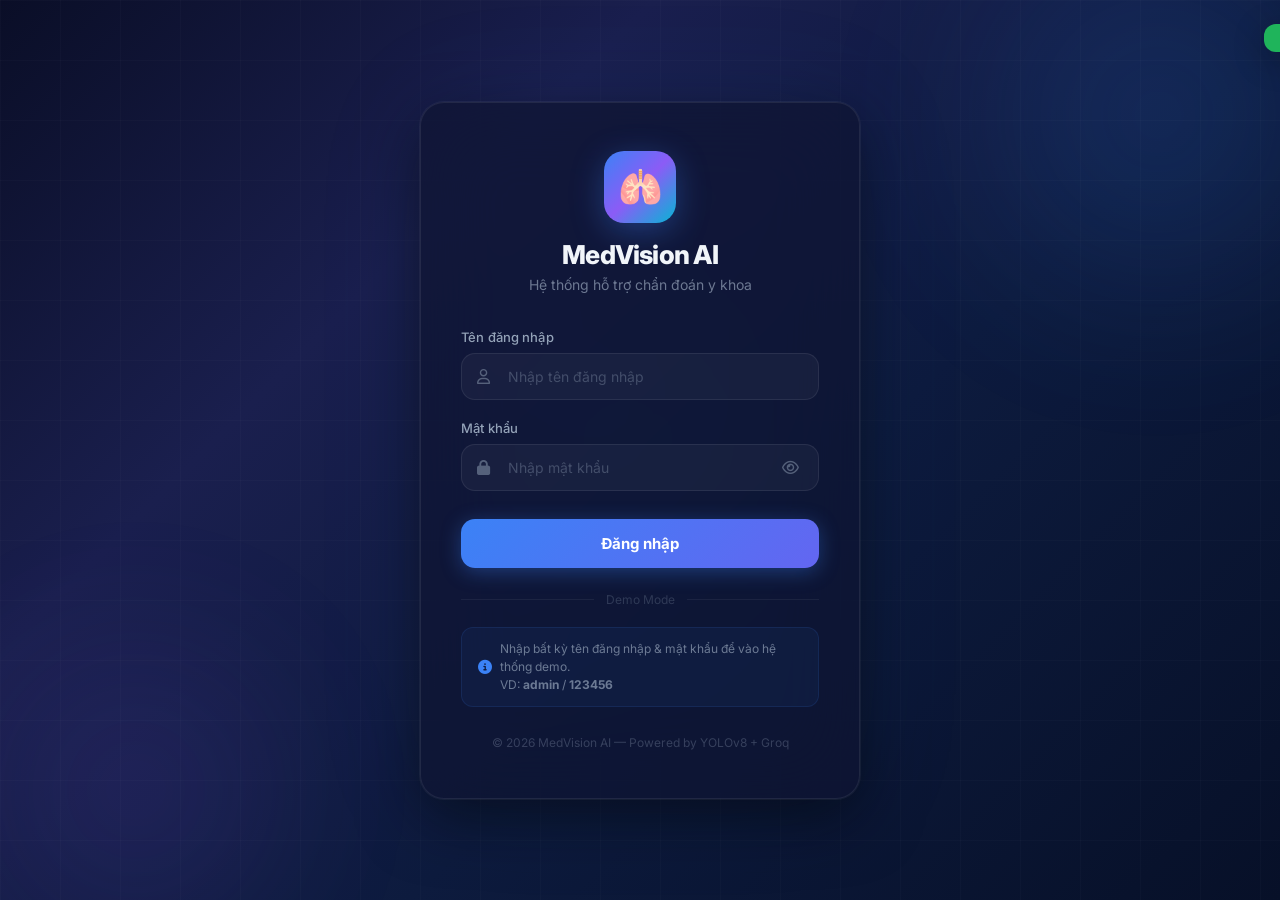
<file: frontend/login.html>
<!DOCTYPE html>
<html lang="vi">

<head>
  <meta charset="UTF-8">
  <meta name="viewport" content="width=device-width, initial-scale=1.0">
  <title>Đăng nhập — MedVision AI</title>
  <meta name="description" content="Hệ thống hỗ trợ chẩn đoán hình ảnh y khoa bằng trí tuệ nhân tạo">
  <link rel="preconnect" href="https://fonts.googleapis.com">
  <link rel="preconnect" href="https://fonts.gstatic.com" crossorigin>
  <link href="https://fonts.googleapis.com/css2?family=Inter:wght@400;500;600;700;800&display=swap" rel="stylesheet">
  <link rel="stylesheet" href="https://cdnjs.cloudflare.com/ajax/libs/font-awesome/6.5.1/css/all.min.css">
  <style>
    *,
    *::before,
    *::after {
      margin: 0;
      padding: 0;
      box-sizing: border-box;
    }

    body {
      font-family: 'Inter', system-ui, sans-serif;
      min-height: 100vh;
      display: flex;
      align-items: center;
      justify-content: center;
      background: linear-gradient(135deg, #0a0e27 0%, #1a1f4e 30%, #0d1b3e 60%, #071028 100%);
      overflow: hidden;
      position: relative;
    }

    /* Animated mesh gradient background */
    .bg-mesh {
      position: fixed;
      inset: 0;
      z-index: 0;
    }

    .bg-mesh .orb {
      position: absolute;
      border-radius: 50%;
      filter: blur(80px);
      opacity: 0.4;
      animation: orbFloat 15s ease-in-out infinite;
    }

    .bg-mesh .orb:nth-child(1) {
      width: 500px;
      height: 500px;
      background: radial-gradient(circle, rgba(59, 130, 246, 0.5), transparent 70%);
      top: -15%;
      right: -10%;
      animation-duration: 18s;
    }

    .bg-mesh .orb:nth-child(2) {
      width: 400px;
      height: 400px;
      background: radial-gradient(circle, rgba(139, 92, 246, 0.4), transparent 70%);
      bottom: -10%;
      left: -5%;
      animation-delay: -6s;
      animation-duration: 22s;
    }

    .bg-mesh .orb:nth-child(3) {
      width: 300px;
      height: 300px;
      background: radial-gradient(circle, rgba(6, 182, 212, 0.3), transparent 70%);
      top: 50%;
      left: 50%;
      transform: translate(-50%, -50%);
      animation-delay: -12s;
      animation-duration: 20s;
    }

    @keyframes orbFloat {

      0%,
      100% {
        transform: translate(0, 0) scale(1);
      }

      33% {
        transform: translate(40px, -30px) scale(1.1);
      }

      66% {
        transform: translate(-30px, 20px) scale(0.9);
      }
    }

    /* Grid pattern */
    .bg-grid {
      position: fixed;
      inset: 0;
      background-image:
        linear-gradient(rgba(255, 255, 255, 0.02) 1px, transparent 1px),
        linear-gradient(90deg, rgba(255, 255, 255, 0.02) 1px, transparent 1px);
      background-size: 60px 60px;
      z-index: 0;
    }

    /* Login card */
    .login-card {
      position: relative;
      z-index: 1;
      width: 440px;
      max-width: 92vw;
      background: rgba(15, 20, 50, 0.7);
      backdrop-filter: blur(40px);
      -webkit-backdrop-filter: blur(40px);
      border: 1px solid rgba(255, 255, 255, 0.08);
      border-radius: 24px;
      padding: 48px 40px;
      box-shadow:
        0 0 0 1px rgba(255, 255, 255, 0.05),
        0 20px 60px rgba(0, 0, 0, 0.5),
        0 0 120px rgba(59, 130, 246, 0.08);
      animation: cardIn 0.7s cubic-bezier(0.16, 1, 0.3, 1) both;
    }

    @keyframes cardIn {
      from {
        opacity: 0;
        transform: translateY(30px) scale(0.96);
      }

      to {
        opacity: 1;
        transform: translateY(0) scale(1);
      }
    }

    /* Logo */
    .login-logo {
      text-align: center;
      margin-bottom: 36px;
    }

    .logo-icon {
      width: 72px;
      height: 72px;
      margin: 0 auto 16px;
      background: linear-gradient(135deg, #3b82f6 0%, #8b5cf6 50%, #06b6d4 100%);
      border-radius: 20px;
      display: flex;
      align-items: center;
      justify-content: center;
      font-size: 36px;
      box-shadow: 0 8px 32px rgba(59, 130, 246, 0.35);
      animation: logoPulse 3s ease-in-out infinite;
    }

    @keyframes logoPulse {

      0%,
      100% {
        box-shadow: 0 8px 32px rgba(59, 130, 246, 0.35);
      }

      50% {
        box-shadow: 0 8px 48px rgba(59, 130, 246, 0.5);
      }
    }

    .login-logo h1 {
      color: #f1f5f9;
      font-size: 26px;
      font-weight: 800;
      letter-spacing: -0.03em;
    }

    .login-logo .subtitle {
      color: rgba(148, 163, 184, 0.7);
      font-size: 14px;
      margin-top: 6px;
      font-weight: 400;
    }

    /* Form */
    .form-group {
      margin-bottom: 20px;
    }

    .form-label {
      display: block;
      color: #94a3b8;
      font-size: 13px;
      font-weight: 500;
      margin-bottom: 8px;
      letter-spacing: 0.01em;
    }

    .input-wrapper {
      position: relative;
      display: flex;
      align-items: center;
    }

    .input-wrapper .input-icon {
      position: absolute;
      left: 16px;
      color: rgba(148, 163, 184, 0.5);
      font-size: 15px;
      pointer-events: none;
      z-index: 1;
    }

    .input-wrapper input {
      width: 100%;
      padding: 14px 16px 14px 46px;
      background: rgba(255, 255, 255, 0.04);
      border: 1px solid rgba(255, 255, 255, 0.08);
      border-radius: 14px;
      color: #f1f5f9;
      font-size: 14px;
      font-family: inherit;
      outline: none;
      transition: all 0.25s ease;
    }

    .input-wrapper input::placeholder {
      color: rgba(148, 163, 184, 0.35);
    }

    .input-wrapper input:focus {
      border-color: rgba(59, 130, 246, 0.6);
      background: rgba(255, 255, 255, 0.07);
      box-shadow: 0 0 0 3px rgba(59, 130, 246, 0.12);
    }

    .input-wrapper input:focus+.input-icon,
    .input-wrapper input:focus~.input-icon {
      color: #3b82f6;
    }

    /* Password toggle — INLINE POSITIONED */
    .toggle-pw {
      position: absolute;
      right: 16px;
      top: 50%;
      transform: translateY(-50%);
      color: rgba(148, 163, 184, 0.5);
      font-size: 15px;
      cursor: pointer;
      z-index: 2;
      padding: 4px;
      border: none;
      background: none;
      transition: color 0.2s;
    }

    .toggle-pw:hover {
      color: #e2e8f0;
    }

    .pw-input {
      padding-right: 48px !important;
    }

    /* Button */
    .btn-login {
      width: 100%;
      padding: 15px;
      margin-top: 8px;
      font-size: 15px;
      font-weight: 700;
      font-family: inherit;
      border: none;
      border-radius: 14px;
      cursor: pointer;
      color: white;
      background: linear-gradient(135deg, #3b82f6 0%, #6366f1 50%, #8b5cf6 100%);
      background-size: 200% 200%;
      box-shadow: 0 4px 20px rgba(59, 130, 246, 0.35);
      transition: all 0.3s ease;
      position: relative;
      overflow: hidden;
    }

    .btn-login::before {
      content: '';
      position: absolute;
      inset: 0;
      background: linear-gradient(135deg, transparent, rgba(255, 255, 255, 0.15), transparent);
      transform: translateX(-100%);
      transition: transform 0.5s;
    }

    .btn-login:hover {
      transform: translateY(-2px);
      box-shadow: 0 8px 32px rgba(59, 130, 246, 0.45);
      background-position: right center;
    }

    .btn-login:hover::before {
      transform: translateX(100%);
    }

    .btn-login:active {
      transform: translateY(0);
    }

    .btn-login:disabled {
      opacity: 0.6;
      cursor: not-allowed;
      transform: none;
    }

    .d-none {
      display: none !important;
    }

    /* Footer */
    .login-footer {
      text-align: center;
      margin-top: 28px;
      font-size: 12px;
      color: rgba(148, 163, 184, 0.3);
    }

    /* Divider */
    .login-divider {
      display: flex;
      align-items: center;
      gap: 12px;
      margin: 24px 0 20px;
      color: rgba(148, 163, 184, 0.25);
      font-size: 12px;
    }

    .login-divider::before,
    .login-divider::after {
      content: '';
      flex: 1;
      height: 1px;
      background: rgba(255, 255, 255, 0.06);
    }

    /* Demo hint */
    .demo-hint {
      display: flex;
      align-items: center;
      gap: 8px;
      padding: 12px 16px;
      background: rgba(59, 130, 246, 0.06);
      border: 1px solid rgba(59, 130, 246, 0.12);
      border-radius: 12px;
      font-size: 12px;
      color: rgba(148, 163, 184, 0.7);
      line-height: 1.5;
    }

    .demo-hint i {
      color: #3b82f6;
      font-size: 14px;
      flex-shrink: 0;
    }

    /* Toast notification */
    .toast {
      position: fixed;
      top: 24px;
      right: 24px;
      z-index: 9999;
      padding: 14px 20px;
      border-radius: 12px;
      font-size: 13px;
      font-weight: 500;
      color: white;
      background: rgba(34, 197, 94, 0.9);
      backdrop-filter: blur(12px);
      box-shadow: 0 8px 32px rgba(0, 0, 0, 0.3);
      transform: translateX(120%);
      transition: transform 0.4s cubic-bezier(0.16, 1, 0.3, 1);
    }

    .toast.show {
      transform: translateX(0);
    }

    .toast.error {
      background: rgba(239, 68, 68, 0.9);
    }

    .toast.warning {
      background: rgba(245, 158, 11, 0.9);
    }

    /* Responsive */
    @media (max-width: 480px) {
      .login-card {
        padding: 36px 24px;
        border-radius: 20px;
      }
    }
  </style>
</head>

<body>

  <!-- Animated Background -->
  <div class="bg-mesh">
    <div class="orb"></div>
    <div class="orb"></div>
    <div class="orb"></div>
  </div>
  <div class="bg-grid"></div>

  <!-- Login Card -->
  <div class="login-card">
    <div class="login-logo">
      <div class="logo-icon">🫁</div>
      <h1>MedVision AI</h1>
      <p class="subtitle">Hệ thống hỗ trợ chẩn đoán y khoa</p>
    </div>

    <form id="loginForm" autocomplete="on">
      <div class="form-group">
        <label class="form-label" for="username">Tên đăng nhập</label>
        <div class="input-wrapper">
          <input type="text" id="username" placeholder="Nhập tên đăng nhập" required autocomplete="username">
          <i class="fa-regular fa-user input-icon"></i>
        </div>
      </div>

      <div class="form-group">
        <label class="form-label" for="password">Mật khẩu</label>
        <div class="input-wrapper">
          <input type="password" id="password" class="pw-input" placeholder="Nhập mật khẩu" required
            autocomplete="current-password">
          <i class="fa-solid fa-lock input-icon"></i>
          <button type="button" class="toggle-pw" id="togglePassword" title="Hiện/ẩn mật khẩu">
            <i class="fa-regular fa-eye" id="eyeIcon"></i>
          </button>
        </div>
      </div>

      <button type="submit" class="btn-login" id="btnLogin">
        <span id="loginText">Đăng nhập</span>
        <span id="loginSpinner" class="d-none"><i class="fa-solid fa-spinner fa-spin"></i> Đang xử lý...</span>
      </button>
    </form>

    <div class="login-divider">Demo Mode</div>

    <div class="demo-hint">
      <i class="fa-solid fa-circle-info"></i>
      <span>Nhập bất kỳ tên đăng nhập & mật khẩu để vào hệ thống demo.<br>VD: <strong>admin</strong> /
        <strong>123456</strong></span>
    </div>

    <div class="login-footer">
      © 2026 MedVision AI — Powered by YOLOv8 + Groq
    </div>
  </div>

  <!-- Toast -->
  <div class="toast" id="toast"></div>

  <script>
    // Toggle password
    document.getElementById('togglePassword').addEventListener('click', function () {
      const pw = document.getElementById('password');
      const icon = document.getElementById('eyeIcon');
      if (pw.type === 'password') {
        pw.type = 'text';
        icon.className = 'fa-regular fa-eye-slash';
      } else {
        pw.type = 'password';
        icon.className = 'fa-regular fa-eye';
      }
    });

    // Simple toast
    function showLoginToast(text, type) {
      const t = document.getElementById('toast');
      t.textContent = text;
      t.className = 'toast ' + (type || '') + ' show';
      setTimeout(() => t.classList.remove('show'), 3000);
    }

    // Login
    document.getElementById('loginForm').addEventListener('submit', function (e) {
      e.preventDefault();
      const username = document.getElementById('username').value.trim();
      const password = document.getElementById('password').value;

      if (!username || !password) {
        showLoginToast('Vui lòng nhập đầy đủ thông tin', 'warning');
        return;
      }

      // Show loading
      document.getElementById('loginText').classList.add('d-none');
      document.getElementById('loginSpinner').classList.remove('d-none');
      document.getElementById('btnLogin').disabled = true;

      setTimeout(function () {
        // Store user
        const user = {
          id: 1,
          username: username,
          fullName: 'Bác sĩ Nguyễn Văn A',
          specialty: 'Chẩn đoán hình ảnh',
          role: 'doctor',
          loginAt: new Date().toISOString(),
          lastActive: new Date().toISOString()
        };

        localStorage.setItem('medvision_user', JSON.stringify(user));
        showLoginToast('Đăng nhập thành công! Chào mừng ' + user.fullName);

        setTimeout(function () {
          window.location.href = 'index.html';
        }, 600);
      }, 1200);
    });

    // If already logged in, redirect
    try {
      const stored = localStorage.getItem('medvision_user');
      if (stored) {
        const u = JSON.parse(stored);
        if (u && u.loginAt) window.location.href = 'index.html';
      }
    } catch (e) { }
  </script>
</body>

</html>
</file>
<file: frontend/assets/css/variables.css>
/* ==========================================
   MedVision AI — CSS Custom Properties
   ========================================== */

:root {
  /* --- Primary Colors --- */
  --primary: #2563eb;
  --primary-dark: #1d4ed8;
  --primary-light: #dbeafe;
  --primary-50: #eff6ff;
  --primary-100: #dbeafe;
  --primary-200: #bfdbfe;
  --primary-500: #3b82f6;
  --primary-600: #2563eb;
  --primary-700: #1d4ed8;
  --primary-800: #1e40af;
  --primary-900: #1e3a8a;

  /* --- Secondary / Dark --- */
  --secondary: #0f172a;
  --secondary-light: #1e293b;
  --secondary-lighter: #334155;

  /* --- Accent (AI/Purple) --- */
  --accent: #8b5cf6;
  --accent-dark: #7c3aed;
  --accent-light: #ede9fe;

  /* --- Semantic Colors --- */
  --success: #10b981;
  --success-light: #d1fae5;
  --success-dark: #059669;
  --warning: #f59e0b;
  --warning-light: #fef3c7;
  --warning-dark: #d97706;
  --danger: #ef4444;
  --danger-light: #fee2e2;
  --danger-dark: #dc2626;
  --info: #06b6d4;
  --info-light: #cffafe;

  /* --- Backgrounds --- */
  --bg-main: #f1f5f9;
  --bg-card: #ffffff;
  --bg-sidebar: #0f172a;
  --bg-overlay: rgba(15, 23, 42, 0.6);
  --bg-mri: #1e293b;

  /* --- Text --- */
  --text-primary: #1e293b;
  --text-secondary: #64748b;
  --text-tertiary: #94a3b8;
  --text-inverse: #ffffff;
  --text-link: #2563eb;

  /* --- Borders --- */
  --border: #e2e8f0;
  --border-light: #f1f5f9;
  --border-focus: #2563eb;

  /* --- Spacing --- */
  --space-xs: 4px;
  --space-sm: 8px;
  --space-md: 16px;
  --space-lg: 24px;
  --space-xl: 32px;
  --space-2xl: 48px;
  --space-3xl: 64px;

  /* --- Border Radius --- */
  --radius-sm: 6px;
  --radius-md: 12px;
  --radius-lg: 16px;
  --radius-xl: 24px;
  --radius-full: 9999px;

  /* --- Shadows --- */
  --shadow-xs: 0 1px 2px rgba(0, 0, 0, 0.05);
  --shadow-sm: 0 1px 3px rgba(0, 0, 0, 0.08);
  --shadow-card: 0 1px 3px rgba(0, 0, 0, 0.08), 0 1px 2px rgba(0, 0, 0, 0.04);
  --shadow-md: 0 4px 6px -1px rgba(0, 0, 0, 0.1);
  --shadow-hover: 0 4px 12px rgba(0, 0, 0, 0.12);
  --shadow-lg: 0 10px 15px -3px rgba(0, 0, 0, 0.1);
  --shadow-modal: 0 8px 32px rgba(0, 0, 0, 0.2);
  --shadow-glow-primary: 0 0 20px rgba(37, 99, 235, 0.3);
  --shadow-glow-accent: 0 0 20px rgba(139, 92, 246, 0.3);

  /* --- Transitions --- */
  --transition-fast: 150ms ease;
  --transition-base: 250ms ease;
  --transition-slow: 350ms ease;
  --transition-spring: 400ms cubic-bezier(0.34, 1.56, 0.64, 1);

  /* --- Layout --- */
  --sidebar-width: 260px;
  --sidebar-collapsed: 72px;
  --header-height: 64px;
  --chat-panel-width: 380px;

  /* --- Z-Index --- */
  --z-sidebar: 100;
  --z-header: 90;
  --z-modal-overlay: 200;
  --z-modal: 210;
  --z-toast: 300;
  --z-loading: 400;

  /* --- Fonts --- */
  --font-primary: 'Inter', -apple-system, BlinkMacSystemFont, 'Segoe UI', sans-serif;
  --font-mono: 'JetBrains Mono', 'Fira Code', 'Consolas', monospace;
}
</file>
<file: frontend/assets/css/base.css>
/* ==========================================
   MedVision AI — Base / Reset / Typography
   ========================================== */

/* --- CSS Reset --- */
*,
*::before,
*::after {
    margin: 0;
    padding: 0;
    box-sizing: border-box;
}

html {
    font-size: 16px;
    scroll-behavior: smooth;
    -webkit-font-smoothing: antialiased;
    -moz-osx-font-smoothing: grayscale;
}

body {
    font-family: var(--font-primary);
    font-size: 14px;
    line-height: 1.6;
    color: var(--text-primary);
    background-color: var(--bg-main);
    min-height: 100vh;
}

/* --- Links --- */
a {
    color: var(--text-link);
    text-decoration: none;
    transition: color var(--transition-fast);
}

a:hover {
    color: var(--primary-dark);
}

/* --- Images --- */
img {
    max-width: 100%;
    height: auto;
    display: block;
}

/* --- Lists --- */
ul,
ol {
    list-style: none;
}

/* --- Headings --- */
h1,
h2,
h3,
h4,
h5,
h6 {
    font-weight: 700;
    line-height: 1.3;
    color: var(--text-primary);
}

h1 {
    font-size: 28px;
    letter-spacing: -0.02em;
}

h2 {
    font-size: 20px;
    font-weight: 600;
}

h3 {
    font-size: 16px;
    font-weight: 600;
}

h4 {
    font-size: 14px;
    font-weight: 600;
}

/* --- Paragraphs --- */
p {
    color: var(--text-secondary);
    margin-bottom: var(--space-sm);
}

/* --- Selection --- */
::selection {
    background-color: var(--primary-200);
    color: var(--primary-900);
}

/* --- Focus --- */
:focus-visible {
    outline: 2px solid var(--border-focus);
    outline-offset: 2px;
    border-radius: var(--radius-sm);
}

/* --- Scrollbar --- */
::-webkit-scrollbar {
    width: 6px;
    height: 6px;
}

::-webkit-scrollbar-track {
    background: transparent;
}

::-webkit-scrollbar-thumb {
    background: var(--text-tertiary);
    border-radius: var(--radius-full);
}

::-webkit-scrollbar-thumb:hover {
    background: var(--text-secondary);
}

/* --- Monospace --- */
code,
pre,
.mono {
    font-family: var(--font-mono);
}

/* --- Utilities --- */
.text-center {
    text-align: center;
}

.text-right {
    text-align: right;
}

.text-primary {
    color: var(--text-primary);
}

.text-secondary {
    color: var(--text-secondary);
}

.text-success {
    color: var(--success);
}

.text-warning {
    color: var(--warning);
}

.text-danger {
    color: var(--danger);
}

.text-accent {
    color: var(--accent);
}

.fw-400 {
    font-weight: 400;
}

.fw-500 {
    font-weight: 500;
}

.fw-600 {
    font-weight: 600;
}

.fw-700 {
    font-weight: 700;
}

.d-none {
    display: none !important;
}

.d-flex {
    display: flex;
}

.d-grid {
    display: grid;
}

.d-block {
    display: block;
}

.d-inline-flex {
    display: inline-flex;
}

.flex-col {
    flex-direction: column;
}

.flex-wrap {
    flex-wrap: wrap;
}

.items-center {
    align-items: center;
}

.items-start {
    align-items: flex-start;
}

.items-end {
    align-items: flex-end;
}

.justify-center {
    justify-content: center;
}

.justify-between {
    justify-content: space-between;
}

.justify-end {
    justify-content: flex-end;
}

.gap-xs {
    gap: var(--space-xs);
}

.gap-sm {
    gap: var(--space-sm);
}

.gap-md {
    gap: var(--space-md);
}

.gap-lg {
    gap: var(--space-lg);
}

.gap-xl {
    gap: var(--space-xl);
}

.w-full {
    width: 100%;
}

.h-full {
    height: 100%;
}

.mt-xs {
    margin-top: var(--space-xs);
}

.mt-sm {
    margin-top: var(--space-sm);
}

.mt-md {
    margin-top: var(--space-md);
}

.mt-lg {
    margin-top: var(--space-lg);
}

.mt-xl {
    margin-top: var(--space-xl);
}

.mb-xs {
    margin-bottom: var(--space-xs);
}

.mb-sm {
    margin-bottom: var(--space-sm);
}

.mb-md {
    margin-bottom: var(--space-md);
}

.mb-lg {
    margin-bottom: var(--space-lg);
}

.mb-xl {
    margin-bottom: var(--space-xl);
}

.p-sm {
    padding: var(--space-sm);
}

.p-md {
    padding: var(--space-md);
}

.p-lg {
    padding: var(--space-lg);
}

.p-xl {
    padding: var(--space-xl);
}

.rounded-sm {
    border-radius: var(--radius-sm);
}

.rounded-md {
    border-radius: var(--radius-md);
}

.rounded-lg {
    border-radius: var(--radius-lg);
}

.rounded-full {
    border-radius: var(--radius-full);
}

.overflow-hidden {
    overflow: hidden;
}

.overflow-auto {
    overflow: auto;
}

.relative {
    position: relative;
}

.absolute {
    position: absolute;
}

.truncate {
    overflow: hidden;
    text-overflow: ellipsis;
    white-space: nowrap;
}

/* --- Animations --- */
@keyframes fadeIn {
    from {
        opacity: 0;
    }

    to {
        opacity: 1;
    }
}

@keyframes fadeInUp {
    from {
        opacity: 0;
        transform: translateY(16px);
    }

    to {
        opacity: 1;
        transform: translateY(0);
    }
}

@keyframes fadeInDown {
    from {
        opacity: 0;
        transform: translateY(-16px);
    }

    to {
        opacity: 1;
        transform: translateY(0);
    }
}

@keyframes slideInRight {
    from {
        opacity: 0;
        transform: translateX(24px);
    }

    to {
        opacity: 1;
        transform: translateX(0);
    }
}

@keyframes slideInLeft {
    from {
        transform: translateX(-100%);
    }

    to {
        transform: translateX(0);
    }
}

@keyframes scaleIn {
    from {
        opacity: 0;
        transform: scale(0.95);
    }

    to {
        opacity: 1;
        transform: scale(1);
    }
}

@keyframes spin {
    to {
        transform: rotate(360deg);
    }
}

@keyframes pulse {

    0%,
    100% {
        opacity: 1;
    }

    50% {
        opacity: 0.5;
    }
}

@keyframes shimmer {
    0% {
        background-position: -200% 0;
    }

    100% {
        background-position: 200% 0;
    }
}

.animate-fadeIn {
    animation: fadeIn var(--transition-base) both;
}

.animate-fadeInUp {
    animation: fadeInUp var(--transition-slow) both;
}

.animate-slideInRight {
    animation: slideInRight var(--transition-slow) both;
}

.animate-scaleIn {
    animation: scaleIn var(--transition-base) both;
}

/* stagger children */
.stagger>*:nth-child(1) {
    animation-delay: 0ms;
}

.stagger>*:nth-child(2) {
    animation-delay: 60ms;
}

.stagger>*:nth-child(3) {
    animation-delay: 120ms;
}

.stagger>*:nth-child(4) {
    animation-delay: 180ms;
}

.stagger>*:nth-child(5) {
    animation-delay: 240ms;
}

.stagger>*:nth-child(6) {
    animation-delay: 300ms;
}
</file>
<file: frontend/assets/css/components.css>
/* ==========================================
   MedVision AI — Reusable Components
   ========================================== */

/* ===== BUTTONS ===== */
.btn {
    display: inline-flex;
    align-items: center;
    justify-content: center;
    gap: var(--space-sm);
    padding: 10px 20px;
    font-family: var(--font-primary);
    font-size: 14px;
    font-weight: 600;
    line-height: 1.4;
    border: none;
    border-radius: var(--radius-sm);
    cursor: pointer;
    transition: all var(--transition-fast);
    white-space: nowrap;
    text-decoration: none;
    position: relative;
    overflow: hidden;
}

.btn:active {
    transform: scale(0.97);
}

.btn-primary {
    background: linear-gradient(135deg, var(--primary) 0%, var(--primary-700) 100%);
    color: var(--text-inverse);
    box-shadow: 0 2px 8px rgba(37, 99, 235, 0.3);
}

.btn-primary:hover {
    box-shadow: var(--shadow-glow-primary);
    transform: translateY(-1px);
}

.btn-secondary {
    background: var(--bg-card);
    color: var(--text-primary);
    border: 1px solid var(--border);
}

.btn-secondary:hover {
    border-color: var(--primary);
    color: var(--primary);
    background: var(--primary-50);
}

.btn-accent {
    background: linear-gradient(135deg, var(--accent) 0%, var(--accent-dark) 100%);
    color: var(--text-inverse);
    box-shadow: 0 2px 8px rgba(139, 92, 246, 0.3);
}

.btn-accent:hover {
    box-shadow: var(--shadow-glow-accent);
    transform: translateY(-1px);
}

.btn-success {
    background: linear-gradient(135deg, var(--success) 0%, var(--success-dark) 100%);
    color: var(--text-inverse);
}

.btn-danger {
    background: var(--bg-card);
    color: var(--danger);
    border: 1px solid var(--danger-light);
}

.btn-danger:hover {
    background: var(--danger-light);
}

.btn-ghost {
    background: transparent;
    color: var(--text-secondary);
}

.btn-ghost:hover {
    background: var(--bg-main);
    color: var(--text-primary);
}

.btn-sm {
    padding: 6px 12px;
    font-size: 12px;
}

.btn-lg {
    padding: 14px 28px;
    font-size: 16px;
    border-radius: var(--radius-md);
}

.btn-icon {
    width: 40px;
    height: 40px;
    padding: 0;
    border-radius: var(--radius-sm);
}

.btn-icon.sm {
    width: 32px;
    height: 32px;
}

.btn .btn-spinner {
    width: 16px;
    height: 16px;
    border: 2px solid rgba(255, 255, 255, 0.3);
    border-top-color: white;
    border-radius: 50%;
    animation: spin 0.6s linear infinite;
}

.btn:disabled {
    opacity: 0.5;
    cursor: not-allowed;
    transform: none !important;
}

/* ===== CARDS ===== */
.card {
    background: var(--bg-card);
    border-radius: var(--radius-md);
    box-shadow: var(--shadow-card);
    border: 1px solid var(--border-light);
    transition: box-shadow var(--transition-base), transform var(--transition-base);
}

.card:hover {
    box-shadow: var(--shadow-hover);
}

.card-header {
    padding: var(--space-md) var(--space-lg);
    border-bottom: 1px solid var(--border);
    display: flex;
    align-items: center;
    justify-content: space-between;
}

.card-body {
    padding: var(--space-lg);
}

.card-footer {
    padding: var(--space-md) var(--space-lg);
    border-top: 1px solid var(--border);
}

/* ===== STAT CARDS ===== */
.stat-card {
    background: var(--bg-card);
    border-radius: var(--radius-md);
    padding: var(--space-lg);
    box-shadow: var(--shadow-card);
    border: 1px solid var(--border-light);
    transition: all var(--transition-base);
    position: relative;
    overflow: hidden;
}

.stat-card::before {
    content: '';
    position: absolute;
    top: 0;
    left: 0;
    right: 0;
    height: 3px;
    border-radius: var(--radius-md) var(--radius-md) 0 0;
}

.stat-card:hover {
    transform: translateY(-2px);
    box-shadow: var(--shadow-hover);
}

.stat-card .stat-icon {
    width: 48px;
    height: 48px;
    border-radius: var(--radius-md);
    display: flex;
    align-items: center;
    justify-content: center;
    font-size: 22px;
    margin-bottom: var(--space-md);
}

.stat-card .stat-value {
    font-size: 32px;
    font-weight: 800;
    font-family: var(--font-mono);
    line-height: 1;
    margin-bottom: var(--space-xs);
}

.stat-card .stat-label {
    font-size: 13px;
    color: var(--text-secondary);
    font-weight: 500;
}

.stat-card.blue::before {
    background: var(--primary);
}

.stat-card.blue .stat-icon {
    background: var(--primary-100);
    color: var(--primary);
}

.stat-card.blue .stat-value {
    color: var(--primary);
}

.stat-card.green::before {
    background: var(--success);
}

.stat-card.green .stat-icon {
    background: var(--success-light);
    color: var(--success);
}

.stat-card.green .stat-value {
    color: var(--success);
}

.stat-card.orange::before {
    background: var(--warning);
}

.stat-card.orange .stat-icon {
    background: var(--warning-light);
    color: var(--warning);
}

.stat-card.orange .stat-value {
    color: var(--warning);
}

.stat-card.red::before {
    background: var(--danger);
}

.stat-card.red .stat-icon {
    background: var(--danger-light);
    color: var(--danger);
}

.stat-card.red .stat-value {
    color: var(--danger);
}

.stat-card.purple::before {
    background: var(--accent);
}

.stat-card.purple .stat-icon {
    background: var(--accent-light);
    color: var(--accent);
}

.stat-card.purple .stat-value {
    color: var(--accent);
}

/* ===== INPUTS / FORM ===== */
.form-group {
    margin-bottom: var(--space-md);
}

.form-label {
    display: block;
    font-size: 13px;
    font-weight: 600;
    color: var(--text-primary);
    margin-bottom: var(--space-xs);
}

.form-label .required {
    color: var(--danger);
    margin-left: 2px;
}

.form-input,
.form-select,
.form-textarea {
    width: 100%;
    padding: 10px 14px;
    font-family: var(--font-primary);
    font-size: 14px;
    color: var(--text-primary);
    background: var(--bg-card);
    border: 1px solid var(--border);
    border-radius: var(--radius-sm);
    transition: border-color var(--transition-fast), box-shadow var(--transition-fast);
    outline: none;
}

.form-input:focus,
.form-select:focus,
.form-textarea:focus {
    border-color: var(--primary);
    box-shadow: 0 0 0 3px rgba(37, 99, 235, 0.1);
}

.form-input::placeholder {
    color: var(--text-tertiary);
}

.form-textarea {
    resize: vertical;
    min-height: 80px;
}

.form-input-icon {
    position: relative;
}

.form-input-icon .icon {
    position: absolute;
    left: 14px;
    top: 50%;
    transform: translateY(-50%);
    color: var(--text-tertiary);
    font-size: 16px;
    pointer-events: none;
}

.form-input-icon .form-input {
    padding-left: 40px;
}

.form-input-icon .icon-right {
    left: unset;
    right: 14px;
    pointer-events: all;
    cursor: pointer;
}

.form-hint {
    font-size: 12px;
    color: var(--text-tertiary);
    margin-top: var(--space-xs);
}

.form-error {
    font-size: 12px;
    color: var(--danger);
    margin-top: var(--space-xs);
}

/* ===== TABLE ===== */
.table-wrapper {
    overflow-x: auto;
    border-radius: var(--radius-md);
    border: 1px solid var(--border-light);
}

.table {
    width: 100%;
    border-collapse: collapse;
    font-size: 14px;
}

.table th {
    padding: 12px 16px;
    text-align: left;
    font-size: 12px;
    font-weight: 600;
    color: var(--text-secondary);
    text-transform: uppercase;
    letter-spacing: 0.05em;
    background: var(--bg-main);
    border-bottom: 1px solid var(--border);
    white-space: nowrap;
    cursor: pointer;
    user-select: none;
    transition: all var(--transition-fast);
}

.table th:hover {
    color: var(--text-primary);
    background: var(--border);
}

.table td {
    padding: 12px 16px;
    border-bottom: 1px solid var(--border-light);
    vertical-align: middle;
}

.table tbody tr {
    transition: background var(--transition-fast);
}

.table tbody tr:hover {
    background: var(--primary-50);
}

.table tbody tr:last-child td {
    border-bottom: none;
}

/* ===== BADGES ===== */
.badge {
    display: inline-flex;
    align-items: center;
    gap: 4px;
    padding: 3px 10px;
    font-size: 12px;
    font-weight: 600;
    border-radius: var(--radius-full);
    white-space: nowrap;
}

.badge-primary {
    background: var(--primary-100);
    color: var(--primary-700);
}

.badge-success {
    background: var(--success-light);
    color: var(--success-dark);
}

.badge-warning {
    background: var(--warning-light);
    color: var(--warning-dark);
}

.badge-danger {
    background: var(--danger-light);
    color: var(--danger-dark);
}

.badge-accent {
    background: var(--accent-light);
    color: var(--accent-dark);
}

.badge-gray {
    background: var(--bg-main);
    color: var(--text-secondary);
}

.badge-dot::before {
    content: '';
    width: 6px;
    height: 6px;
    border-radius: 50%;
    background: currentColor;
}

/* ===== MODAL ===== */
.modal-overlay {
    position: fixed;
    inset: 0;
    background: var(--bg-overlay);
    display: flex;
    align-items: center;
    justify-content: center;
    z-index: var(--z-modal-overlay);
    opacity: 0;
    visibility: hidden;
    transition: all var(--transition-base);
    backdrop-filter: blur(4px);
}

.modal-overlay.active {
    opacity: 1;
    visibility: visible;
}

.modal {
    background: var(--bg-card);
    border-radius: var(--radius-lg);
    box-shadow: var(--shadow-modal);
    width: 90%;
    max-width: 560px;
    max-height: 85vh;
    overflow-y: auto;
    transform: scale(0.95) translateY(10px);
    transition: transform var(--transition-base);
}

.modal-overlay.active .modal {
    transform: scale(1) translateY(0);
}

.modal-header {
    padding: var(--space-lg);
    border-bottom: 1px solid var(--border);
    display: flex;
    align-items: center;
    justify-content: space-between;
}

.modal-header h2 {
    font-size: 18px;
}

.modal-close {
    width: 36px;
    height: 36px;
    display: flex;
    align-items: center;
    justify-content: center;
    background: none;
    border: none;
    border-radius: var(--radius-sm);
    cursor: pointer;
    color: var(--text-secondary);
    font-size: 20px;
    transition: all var(--transition-fast);
}

.modal-close:hover {
    background: var(--bg-main);
    color: var(--text-primary);
}

.modal-body {
    padding: var(--space-lg);
}

.modal-footer {
    padding: var(--space-md) var(--space-lg);
    border-top: 1px solid var(--border);
    display: flex;
    justify-content: flex-end;
    gap: var(--space-sm);
}

/* ===== SIDE PANEL ===== */
.panel-overlay {
    position: fixed;
    inset: 0;
    background: var(--bg-overlay);
    z-index: var(--z-modal-overlay);
    opacity: 0;
    visibility: hidden;
    transition: all var(--transition-base);
}

.panel-overlay.active {
    opacity: 1;
    visibility: visible;
}

.side-panel {
    position: fixed;
    top: 0;
    right: 0;
    bottom: 0;
    width: 480px;
    max-width: 95vw;
    background: var(--bg-card);
    box-shadow: var(--shadow-modal);
    z-index: var(--z-modal);
    transform: translateX(100%);
    transition: transform var(--transition-slow);
    display: flex;
    flex-direction: column;
}

.panel-overlay.active+.side-panel,
.side-panel.active {
    transform: translateX(0);
}

/* ===== TOAST / NOTIFICATION ===== */
.toast-container {
    position: fixed;
    top: var(--space-lg);
    right: var(--space-lg);
    z-index: var(--z-toast);
    display: flex;
    flex-direction: column;
    gap: var(--space-sm);
}

.toast {
    display: flex;
    align-items: center;
    gap: var(--space-md);
    padding: var(--space-md) var(--space-lg);
    background: var(--bg-card);
    border-radius: var(--radius-md);
    box-shadow: var(--shadow-lg);
    min-width: 320px;
    max-width: 480px;
    animation: slideInRight var(--transition-slow) both;
    border-left: 4px solid;
}

.toast-success {
    border-color: var(--success);
}

.toast-error {
    border-color: var(--danger);
}

.toast-warning {
    border-color: var(--warning);
}

.toast-info {
    border-color: var(--primary);
}

.toast-icon {
    font-size: 20px;
    flex-shrink: 0;
}

.toast-content {
    flex: 1;
}

.toast-title {
    font-weight: 600;
    font-size: 14px;
    color: var(--text-primary);
}

.toast-message {
    font-size: 13px;
    color: var(--text-secondary);
    margin-top: 2px;
}

.toast-close {
    background: none;
    border: none;
    cursor: pointer;
    color: var(--text-tertiary);
    padding: 4px;
    font-size: 16px;
}

/* ===== LOADING OVERLAY ===== */
.loading-overlay {
    position: fixed;
    inset: 0;
    background: rgba(15, 23, 42, 0.85);
    display: flex;
    flex-direction: column;
    align-items: center;
    justify-content: center;
    z-index: var(--z-loading);
    opacity: 0;
    visibility: hidden;
    transition: all var(--transition-base);
    backdrop-filter: blur(8px);
}

.loading-overlay.active {
    opacity: 1;
    visibility: visible;
}

.loading-spinner {
    width: 48px;
    height: 48px;
    border: 3px solid rgba(255, 255, 255, 0.15);
    border-top-color: var(--primary-500);
    border-radius: 50%;
    animation: spin 0.8s linear infinite;
}

.loading-text {
    color: var(--text-inverse);
    font-size: 16px;
    font-weight: 500;
    margin-top: var(--space-lg);
    animation: pulse 2s ease infinite;
}

/* ===== EMPTY STATE ===== */
.empty-state {
    display: flex;
    flex-direction: column;
    align-items: center;
    justify-content: center;
    padding: var(--space-3xl) var(--space-lg);
    text-align: center;
}

.empty-state .empty-icon {
    font-size: 56px;
    margin-bottom: var(--space-lg);
    opacity: 0.4;
}

.empty-state h3 {
    color: var(--text-secondary);
    margin-bottom: var(--space-sm);
}

.empty-state p {
    max-width: 360px;
    color: var(--text-tertiary);
}

/* ===== TABS ===== */
.tabs {
    display: flex;
    border-bottom: 2px solid var(--border);
    gap: 0;
}

.tab-item {
    padding: var(--space-md) var(--space-lg);
    font-size: 14px;
    font-weight: 500;
    color: var(--text-secondary);
    cursor: pointer;
    border-bottom: 2px solid transparent;
    margin-bottom: -2px;
    transition: all var(--transition-fast);
    background: none;
    border-top: none;
    border-left: none;
    border-right: none;
    font-family: var(--font-primary);
}

.tab-item:hover {
    color: var(--primary);
}

.tab-item.active {
    color: var(--primary);
    border-bottom-color: var(--primary);
    font-weight: 600;
}

.tab-content {
    display: none;
    padding: var(--space-lg) 0;
}

.tab-content.active {
    display: block;
    animation: fadeIn var(--transition-base) both;
}

/* ===== PAGINATION ===== */
.pagination {
    display: flex;
    align-items: center;
    justify-content: center;
    gap: var(--space-xs);
    margin-top: var(--space-lg);
}

.page-btn {
    width: 36px;
    height: 36px;
    display: flex;
    align-items: center;
    justify-content: center;
    border-radius: var(--radius-sm);
    border: 1px solid var(--border);
    background: var(--bg-card);
    color: var(--text-secondary);
    font-size: 14px;
    font-weight: 500;
    cursor: pointer;
    transition: all var(--transition-fast);
    font-family: var(--font-primary);
}

.page-btn:hover {
    border-color: var(--primary);
    color: var(--primary);
}

.page-btn.active {
    background: var(--primary);
    border-color: var(--primary);
    color: white;
}

/* ===== SEVERITY INDICATOR ===== */
.severity {
    display: inline-flex;
    align-items: center;
    gap: 6px;
    font-size: 13px;
    font-weight: 600;
}

.severity-dot {
    width: 8px;
    height: 8px;
    border-radius: 50%;
}

.severity.low .severity-dot {
    background: var(--success);
}

.severity.low {
    color: var(--success-dark);
}

.severity.medium .severity-dot {
    background: var(--warning);
}

.severity.medium {
    color: var(--warning-dark);
}

.severity.high .severity-dot {
    background: var(--danger);
}

.severity.high {
    color: var(--danger-dark);
}

/* ===== SEARCH BAR ===== */
.search-bar {
    position: relative;
    max-width: 400px;
}

.search-bar .search-icon {
    position: absolute;
    left: 14px;
    top: 50%;
    transform: translateY(-50%);
    color: var(--text-tertiary);
    font-size: 16px;
}

.search-bar input {
    width: 100%;
    padding: 10px 14px 10px 42px;
    font-family: var(--font-primary);
    font-size: 14px;
    background: var(--bg-card);
    border: 1px solid var(--border);
    border-radius: var(--radius-full);
    outline: none;
    transition: all var(--transition-fast);
    color: var(--text-primary);
}

.search-bar input:focus {
    border-color: var(--primary);
    box-shadow: 0 0 0 3px rgba(37, 99, 235, 0.1);
}

/* ===== FILTER CHIPS ===== */
.filter-chips {
    display: flex;
    gap: var(--space-sm);
    flex-wrap: wrap;
}

.chip {
    padding: 6px 14px;
    font-size: 13px;
    font-weight: 500;
    border-radius: var(--radius-full);
    border: 1px solid var(--border);
    background: var(--bg-card);
    color: var(--text-secondary);
    cursor: pointer;
    transition: all var(--transition-fast);
    font-family: var(--font-primary);
}

.chip:hover {
    border-color: var(--primary);
    color: var(--primary);
}

.chip.active {
    background: var(--primary);
    border-color: var(--primary);
    color: white;
}

/* ===== AVATAR ===== */
.avatar {
    width: 40px;
    height: 40px;
    border-radius: var(--radius-full);
    background: linear-gradient(135deg, var(--primary) 0%, var(--accent) 100%);
    display: flex;
    align-items: center;
    justify-content: center;
    color: white;
    font-weight: 700;
    font-size: 14px;
    flex-shrink: 0;
}

.avatar.sm {
    width: 32px;
    height: 32px;
    font-size: 12px;
}

.avatar.lg {
    width: 56px;
    height: 56px;
    font-size: 20px;
}

/* ===== TOOLTIP ===== */
[data-tooltip] {
    position: relative;
}

[data-tooltip]::after {
    content: attr(data-tooltip);
    position: absolute;
    bottom: calc(100% + 8px);
    left: 50%;
    transform: translateX(-50%);
    background: var(--secondary);
    color: white;
    font-size: 12px;
    padding: 6px 10px;
    border-radius: var(--radius-sm);
    white-space: nowrap;
    opacity: 0;
    visibility: hidden;
    transition: all var(--transition-fast);
    pointer-events: none;
    z-index: 50;
}

[data-tooltip]:hover::after {
    opacity: 1;
    visibility: visible;
}

/* ===== DISCLAIMER ===== */
.disclaimer {
    display: flex;
    align-items: flex-start;
    gap: var(--space-md);
    padding: var(--space-md);
    background: var(--warning-light);
    border-radius: var(--radius-sm);
    border: 1px solid rgba(245, 158, 11, 0.2);
    font-size: 13px;
    color: var(--warning-dark);
}

.disclaimer-icon {
    font-size: 18px;
    flex-shrink: 0;
    margin-top: 1px;
}

/* ===== PAGINATION ===== */
.pagination-info {
    font-size: 12px;
    color: var(--text-tertiary);
}

.pagination-buttons {
    display: flex;
    align-items: center;
    gap: 4px;
}

.pagination-btn {
    width: 32px;
    height: 32px;
    display: flex;
    align-items: center;
    justify-content: center;
    border: 1px solid var(--border);
    border-radius: var(--radius-sm);
    background: var(--bg-card);
    color: var(--text-secondary);
    cursor: pointer;
    font-size: 13px;
    font-family: var(--font-primary);
    transition: all var(--transition-fast);
}

.pagination-btn:hover:not(:disabled) {
    border-color: var(--primary);
    color: var(--primary);
}

.pagination-btn.active {
    background: var(--primary);
    border-color: var(--primary);
    color: white;
    font-weight: 600;
}

.pagination-btn:disabled {
    opacity: 0.3;
    cursor: not-allowed;
}

.pagination-dots {
    font-size: 12px;
    color: var(--text-tertiary);
    padding: 0 4px;
}

#pagination {
    display: flex;
    align-items: center;
    justify-content: space-between;
    padding: var(--space-md) var(--space-lg);
    border-top: 1px solid var(--border-light);
}

/* ===== FORM VALIDATION ===== */
.input-error {
    border-color: var(--danger) !important;
    box-shadow: 0 0 0 3px rgba(239, 68, 68, 0.15) !important;
}

.field-error {
    font-size: 12px;
    color: var(--danger);
    margin-top: 4px;
    display: flex;
    align-items: center;
    gap: 4px;
}

.field-error::before {
    content: '⚠';
    font-size: 11px;
}

/* ===== SORT INDICATORS ===== */
th[data-sort] {
    cursor: pointer;
    user-select: none;
    position: relative;
    padding-right: 24px !important;
}

th[data-sort]::after {
    content: '↕';
    position: absolute;
    right: 8px;
    top: 50%;
    transform: translateY(-50%);
    opacity: 0.3;
    font-size: 12px;
}

th[data-sort].sort-asc::after {
    content: '↑';
    opacity: 0.8;
    color: var(--primary);
}

th[data-sort].sort-desc::after {
    content: '↓';
    opacity: 0.8;
    color: var(--primary);
}

/* ===== ACCESSIBILITY ===== */
.sr-only {
    position: absolute;
    width: 1px;
    height: 1px;
    padding: 0;
    margin: -1px;
    overflow: hidden;
    clip: rect(0, 0, 0, 0);
    white-space: nowrap;
    border-width: 0;
}

/* Focus visible for keyboard navigation */
*:focus-visible {
    outline: 2px solid var(--primary);
    outline-offset: 2px;
}

/* Reduced motion */
@media (prefers-reduced-motion: reduce) {

    *,
    *::before,
    *::after {
        animation-duration: 0.01ms !important;
        animation-iteration-count: 1 !important;
        transition-duration: 0.01ms !important;
    }
}
</file>
<file: frontend/assets/css/layout.css>
/* ==========================================
   MedVision AI — Layout (Sidebar + Main)
   ========================================== */

/* --- App Shell --- */
.app-layout {
    display: flex;
    min-height: 100vh;
}

/* ===== SIDEBAR ===== */
.sidebar {
    width: var(--sidebar-width);
    background: var(--bg-sidebar);
    display: flex;
    flex-direction: column;
    position: fixed;
    top: 0;
    left: 0;
    bottom: 0;
    z-index: var(--z-sidebar);
    transition: width var(--transition-slow);
    overflow: hidden;
}

/* Logo */
.sidebar-logo {
    padding: var(--space-lg);
    display: flex;
    align-items: center;
    gap: var(--space-md);
    border-bottom: 1px solid rgba(255, 255, 255, 0.06);
    flex-shrink: 0;
}

.sidebar-logo .logo-icon {
    width: 40px;
    height: 40px;
    background: linear-gradient(135deg, var(--primary) 0%, #60a5fa 100%);
    border-radius: var(--radius-md);
    display: flex;
    align-items: center;
    justify-content: center;
    font-size: 20px;
    flex-shrink: 0;
}

.sidebar-logo .logo-text {
    display: flex;
    flex-direction: column;
}

.sidebar-logo .logo-text span:first-child {
    font-size: 16px;
    font-weight: 800;
    color: white;
    letter-spacing: -0.02em;
}

.sidebar-logo .logo-text span:last-child {
    font-size: 10px;
    color: var(--text-tertiary);
    text-transform: uppercase;
    letter-spacing: 0.1em;
    font-weight: 500;
}

/* Navigation */
.sidebar-nav {
    flex: 1;
    padding: var(--space-md);
    overflow-y: auto;
}

.nav-section {
    margin-bottom: var(--space-lg);
}

.nav-section-title {
    font-size: 10px;
    font-weight: 600;
    color: var(--text-tertiary);
    text-transform: uppercase;
    letter-spacing: 0.1em;
    padding: var(--space-sm) var(--space-md);
    margin-bottom: var(--space-xs);
}

.nav-item {
    display: flex;
    align-items: center;
    gap: var(--space-md);
    padding: 10px var(--space-md);
    border-radius: var(--radius-sm);
    color: rgba(255, 255, 255, 0.6);
    font-size: 14px;
    font-weight: 500;
    cursor: pointer;
    transition: all var(--transition-fast);
    text-decoration: none;
    margin-bottom: 2px;
    position: relative;
}

.nav-item:hover {
    background: rgba(255, 255, 255, 0.06);
    color: rgba(255, 255, 255, 0.9);
}

.nav-item.active {
    background: rgba(37, 99, 235, 0.15);
    color: #60a5fa;
}

.nav-item.active::before {
    content: '';
    position: absolute;
    left: 0;
    top: 6px;
    bottom: 6px;
    width: 3px;
    background: var(--primary);
    border-radius: 0 3px 3px 0;
}

.nav-item .nav-icon {
    width: 20px;
    text-align: center;
    font-size: 16px;
    flex-shrink: 0;
}

.nav-item .nav-badge {
    margin-left: auto;
    background: var(--danger);
    color: white;
    font-size: 10px;
    font-weight: 700;
    padding: 2px 7px;
    border-radius: var(--radius-full);
    min-width: 20px;
    text-align: center;
}

/* User Profile */
.sidebar-user {
    padding: var(--space-md) var(--space-lg);
    border-top: 1px solid rgba(255, 255, 255, 0.06);
    display: flex;
    align-items: center;
    gap: var(--space-md);
    flex-shrink: 0;
}

.sidebar-user .user-avatar {
    width: 36px;
    height: 36px;
    border-radius: var(--radius-full);
    background: linear-gradient(135deg, var(--primary) 0%, var(--accent) 100%);
    display: flex;
    align-items: center;
    justify-content: center;
    color: white;
    font-weight: 700;
    font-size: 13px;
    flex-shrink: 0;
}

.sidebar-user .user-info {
    flex: 1;
    min-width: 0;
}

.sidebar-user .user-name {
    font-size: 13px;
    font-weight: 600;
    color: white;
    white-space: nowrap;
    overflow: hidden;
    text-overflow: ellipsis;
}

.sidebar-user .user-role {
    font-size: 11px;
    color: var(--text-tertiary);
}

.sidebar-user .user-logout {
    background: none;
    border: none;
    color: var(--text-tertiary);
    cursor: pointer;
    padding: 6px;
    border-radius: var(--radius-sm);
    font-size: 16px;
    transition: all var(--transition-fast);
}

.sidebar-user .user-logout:hover {
    background: rgba(239, 68, 68, 0.15);
    color: var(--danger);
}

/* ===== MAIN CONTENT ===== */
.main-content {
    flex: 1;
    margin-left: var(--sidebar-width);
    display: flex;
    flex-direction: column;
    min-height: 100vh;
    transition: margin-left var(--transition-slow);
}

/* Page Header */
.page-header {
    background: var(--bg-card);
    border-bottom: 1px solid var(--border);
    padding: var(--space-md) var(--space-xl);
    display: flex;
    align-items: center;
    justify-content: space-between;
    min-height: var(--header-height);
    position: sticky;
    top: 0;
    z-index: var(--z-header);
}

.page-header-left {
    display: flex;
    align-items: center;
    gap: var(--space-md);
}

.page-header-left .breadcrumb {
    display: flex;
    align-items: center;
    gap: var(--space-sm);
    font-size: 13px;
    color: var(--text-tertiary);
}

.page-header-left .breadcrumb a {
    color: var(--text-tertiary);
}

.page-header-left .breadcrumb a:hover {
    color: var(--primary);
}

.page-header-left .breadcrumb .separator {
    color: var(--border);
}

.page-title {
    font-size: 20px;
    font-weight: 700;
    color: var(--text-primary);
}

.page-subtitle {
    font-size: 13px;
    color: var(--text-secondary);
    margin-top: 2px;
}

.page-header-right {
    display: flex;
    align-items: center;
    gap: var(--space-md);
}

/* Page Body */
.page-body {
    flex: 1;
    padding: var(--space-xl);
}

/* Grid helpers for page content */
.stats-grid {
    display: grid;
    grid-template-columns: repeat(auto-fit, minmax(220px, 1fr));
    gap: var(--space-lg);
}

.grid-2 {
    display: grid;
    grid-template-columns: repeat(2, 1fr);
    gap: var(--space-lg);
}

.grid-3 {
    display: grid;
    grid-template-columns: repeat(3, 1fr);
    gap: var(--space-lg);
}

/* ===== RESPONSIVE ===== */
@media (max-width: 1024px) {
    .sidebar {
        transform: translateX(-100%);
    }

    .sidebar.open {
        transform: translateX(0);
    }

    .main-content {
        margin-left: 0;
    }

    .grid-2 {
        grid-template-columns: 1fr;
    }

    .page-body {
        padding: var(--space-lg);
    }
}

@media (max-width: 768px) {
    .stats-grid {
        grid-template-columns: repeat(2, 1fr);
    }

    .grid-3 {
        grid-template-columns: 1fr;
    }

    .page-header {
        padding: var(--space-md);
    }

    .page-body {
        padding: var(--space-md);
    }
}

@media (max-width: 480px) {
    .stats-grid {
        grid-template-columns: 1fr;
    }
}
</file>
<file: frontend/assets/css/patients.css>
/* ==========================================
   MedVision AI — Patients Page Styles
   ========================================== */

/* Patients toolbar */
.patients-toolbar {
    display: flex;
    align-items: center;
    gap: var(--space-md);
    margin-bottom: var(--space-lg);
    flex-wrap: wrap;
}

.patients-toolbar .search-bar {
    flex: 1;
    max-width: 400px;
}

/* Patient status */
.patient-status {
    display: inline-flex;
    align-items: center;
    gap: 6px;
}

.patient-status::before {
    content: '';
    width: 7px;
    height: 7px;
    border-radius: 50%;
}

.patient-status.monitoring::before {
    background: var(--primary);
}

.patient-status.monitoring {
    color: var(--primary);
}

.patient-status.completed::before {
    background: var(--success);
}

.patient-status.completed {
    color: var(--success-dark);
}

.patient-status.new::before {
    background: var(--warning);
}

.patient-status.new {
    color: var(--warning-dark);
}

/* Action buttons in table */
.action-btns {
    display: flex;
    gap: var(--space-xs);
}

.action-btns .btn {
    width: 32px;
    height: 32px;
    padding: 0;
    font-size: 13px;
}

/* ===== Patient Detail Page ===== */

/* Patient header card */
.patient-header-card {
    background: var(--bg-card);
    border-radius: var(--radius-md);
    box-shadow: var(--shadow-card);
    border: 1px solid var(--border-light);
    padding: var(--space-xl);
    display: flex;
    align-items: flex-start;
    gap: var(--space-xl);
    margin-bottom: var(--space-lg);
}

.patient-header-card .patient-avatar {
    width: 72px;
    height: 72px;
    border-radius: var(--radius-lg);
    background: linear-gradient(135deg, var(--primary) 0%, var(--accent) 100%);
    display: flex;
    align-items: center;
    justify-content: center;
    color: white;
    font-weight: 800;
    font-size: 24px;
    flex-shrink: 0;
}

.patient-header-card .patient-main-info {
    flex: 1;
}

.patient-header-card .patient-main-info h1 {
    font-size: 22px;
    margin-bottom: var(--space-xs);
}

.patient-header-card .patient-meta {
    display: flex;
    gap: var(--space-xl);
    margin-top: var(--space-md);
    flex-wrap: wrap;
}

.patient-header-card .meta-item {
    display: flex;
    flex-direction: column;
    gap: 2px;
}

.patient-header-card .meta-item .meta-label {
    font-size: 11px;
    text-transform: uppercase;
    letter-spacing: 0.05em;
    color: var(--text-tertiary);
    font-weight: 600;
}

.patient-header-card .meta-item .meta-value {
    font-size: 14px;
    font-weight: 600;
    color: var(--text-primary);
}

/* Timeline */
.timeline {
    position: relative;
    padding-left: 32px;
}

.timeline::before {
    content: '';
    position: absolute;
    left: 11px;
    top: 0;
    bottom: 0;
    width: 2px;
    background: var(--border);
}

.timeline-item {
    position: relative;
    margin-bottom: var(--space-lg);
    animation: fadeInUp 0.3s ease both;
}

.timeline-item::before {
    content: '';
    position: absolute;
    left: -25px;
    top: 8px;
    width: 12px;
    height: 12px;
    border-radius: 50%;
    border: 2px solid;
    background: var(--bg-card);
    z-index: 1;
}

.timeline-item.tumor::before {
    border-color: var(--danger);
}

.timeline-item.normal::before {
    border-color: var(--success);
}

.timeline-card {
    background: var(--bg-card);
    border-radius: var(--radius-md);
    box-shadow: var(--shadow-card);
    border: 1px solid var(--border-light);
    padding: var(--space-md) var(--space-lg);
    transition: all var(--transition-base);
}

.timeline-card:hover {
    box-shadow: var(--shadow-hover);
}

.timeline-date {
    font-size: 12px;
    color: var(--text-tertiary);
    font-weight: 500;
    margin-bottom: var(--space-xs);
}

.timeline-result {
    font-weight: 600;
    font-size: 14px;
    margin-bottom: var(--space-xs);
}

.timeline-detail {
    font-size: 13px;
    color: var(--text-secondary);
}

/* Tumor size tracking chart container */
.tracking-chart-container {
    background: var(--bg-card);
    border-radius: var(--radius-md);
    box-shadow: var(--shadow-card);
    border: 1px solid var(--border-light);
    padding: var(--space-lg);
    margin-top: var(--space-lg);
}
</file>
